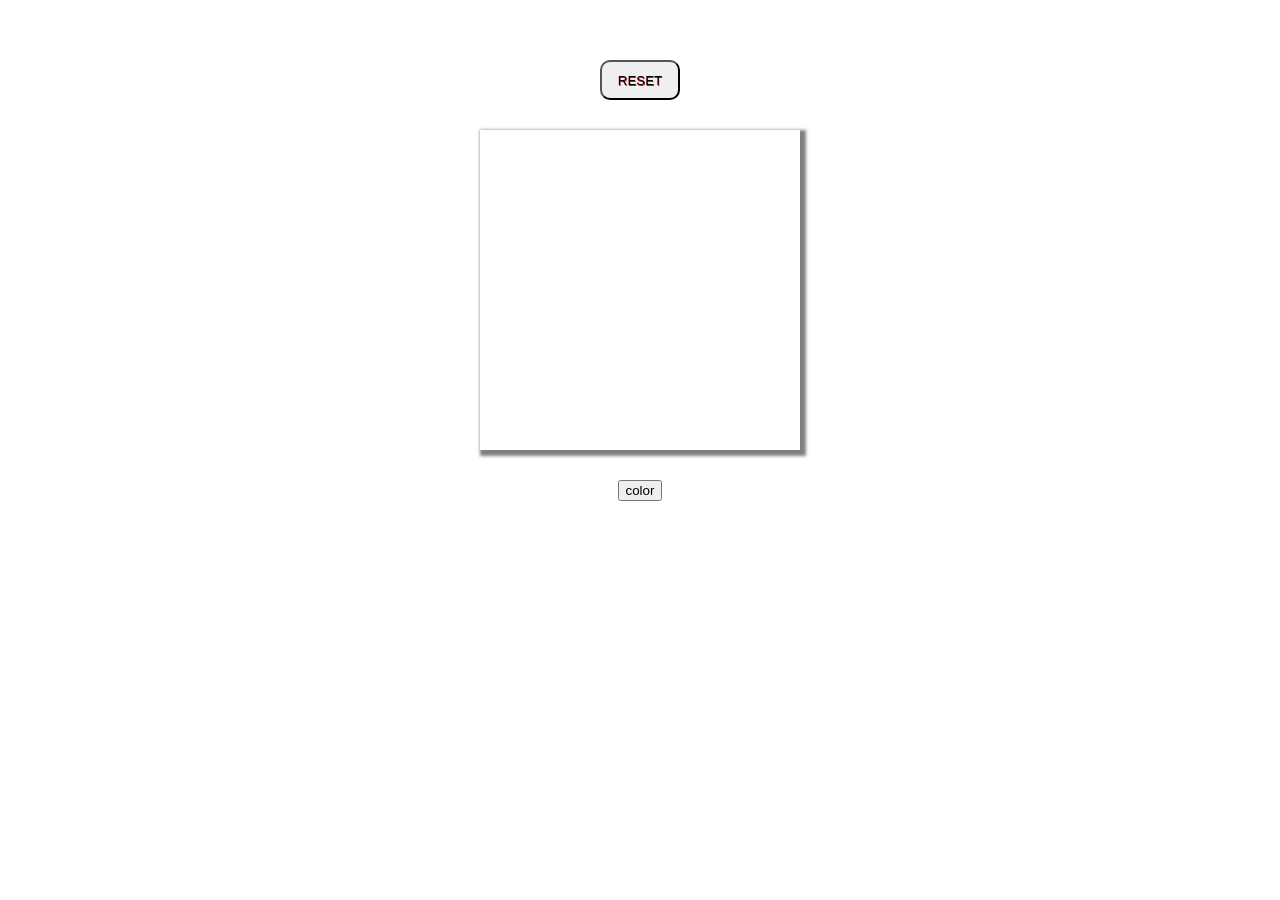
<file: etch2/index.html>
<!DOCTYPE html>
<html>

<head>
  <script src="https://ajax.googleapis.com/ajax/libs/jquery/1.11.0/jquery.min.js"></script>
  <script src="js.js"></script>
  <link rel="stylesheet" href="css.css" type="text/css">
</head>

<body>
<div class="wrapper">
  <div class="box">
    <input id="reset" type="button" value="RESET" name="button" onClick="makeReset()">
    <div id="container">
    </div>
    <div>
      <input id="color" onsubmit="return false" type="button" value="color" name="colorpicker" onClick="randomColor()"></input>
    </div>
  </div>
</div>

</body>

</html>
</file>
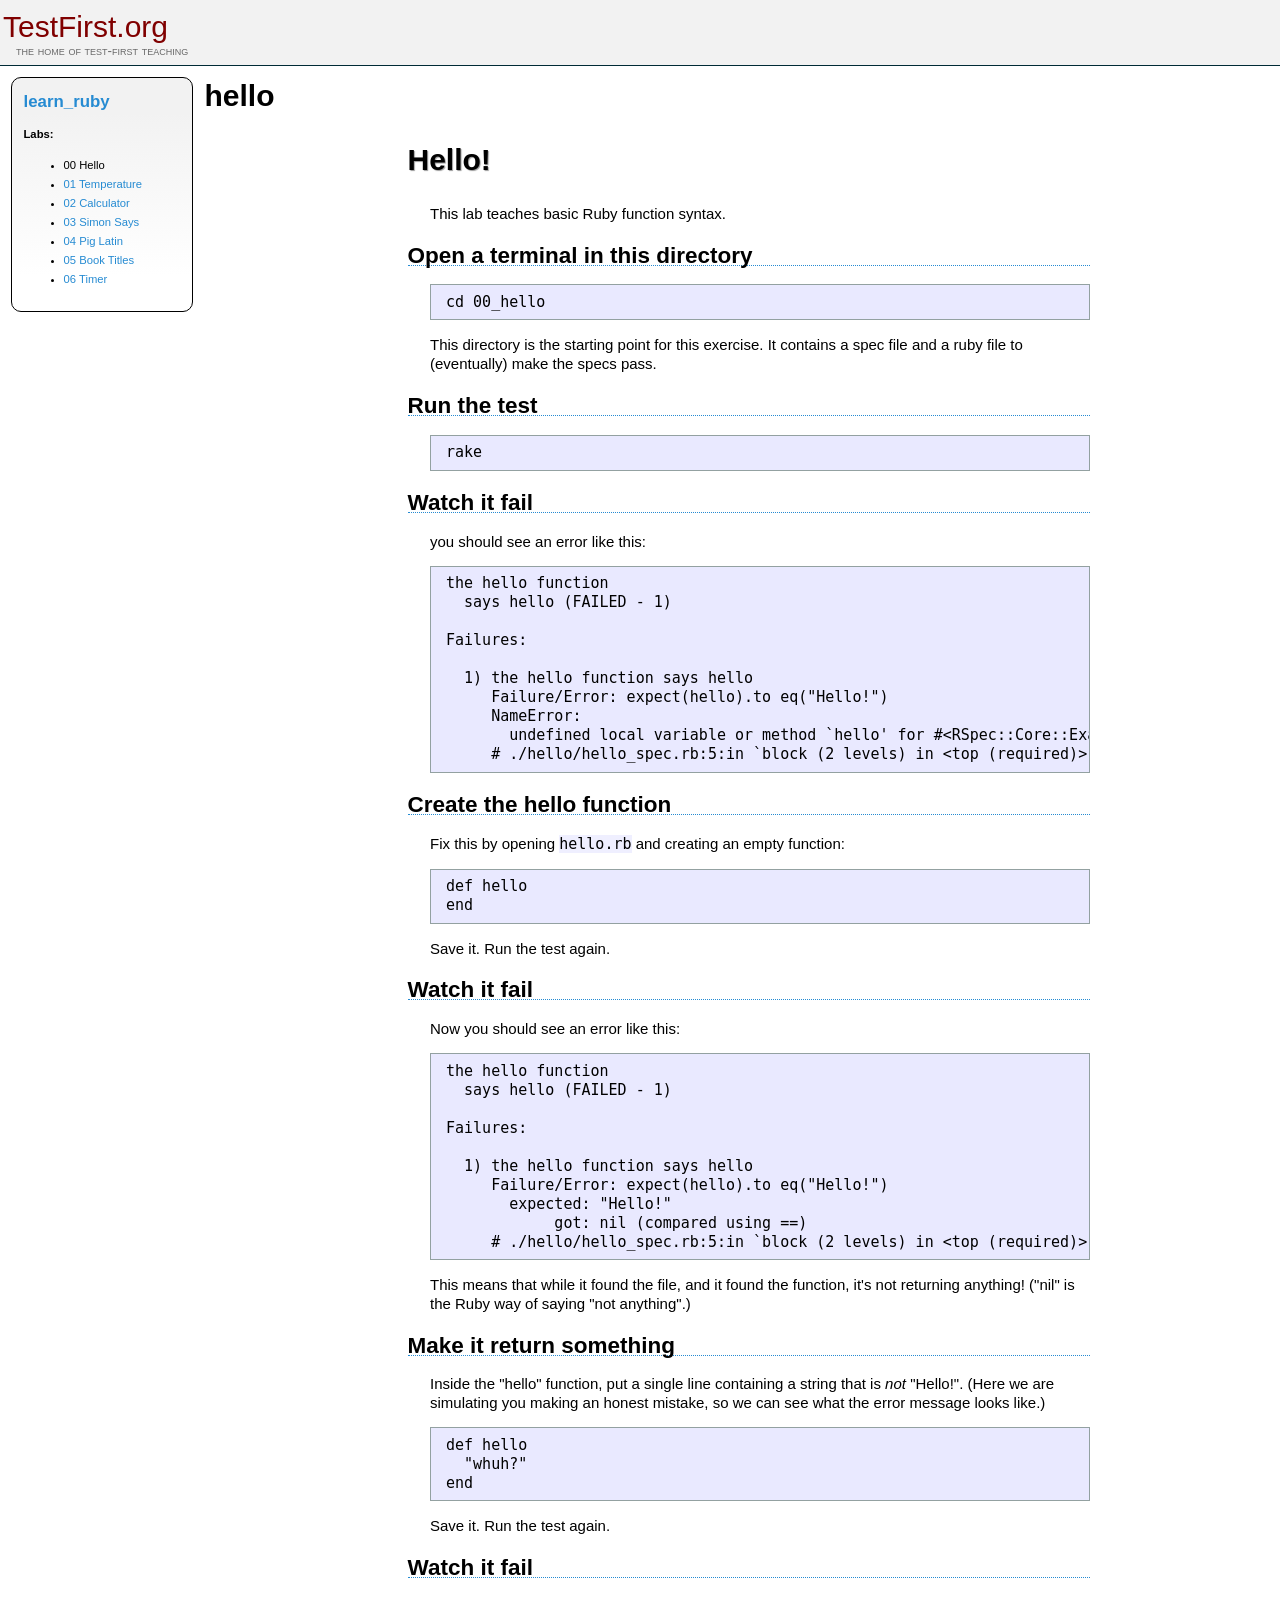
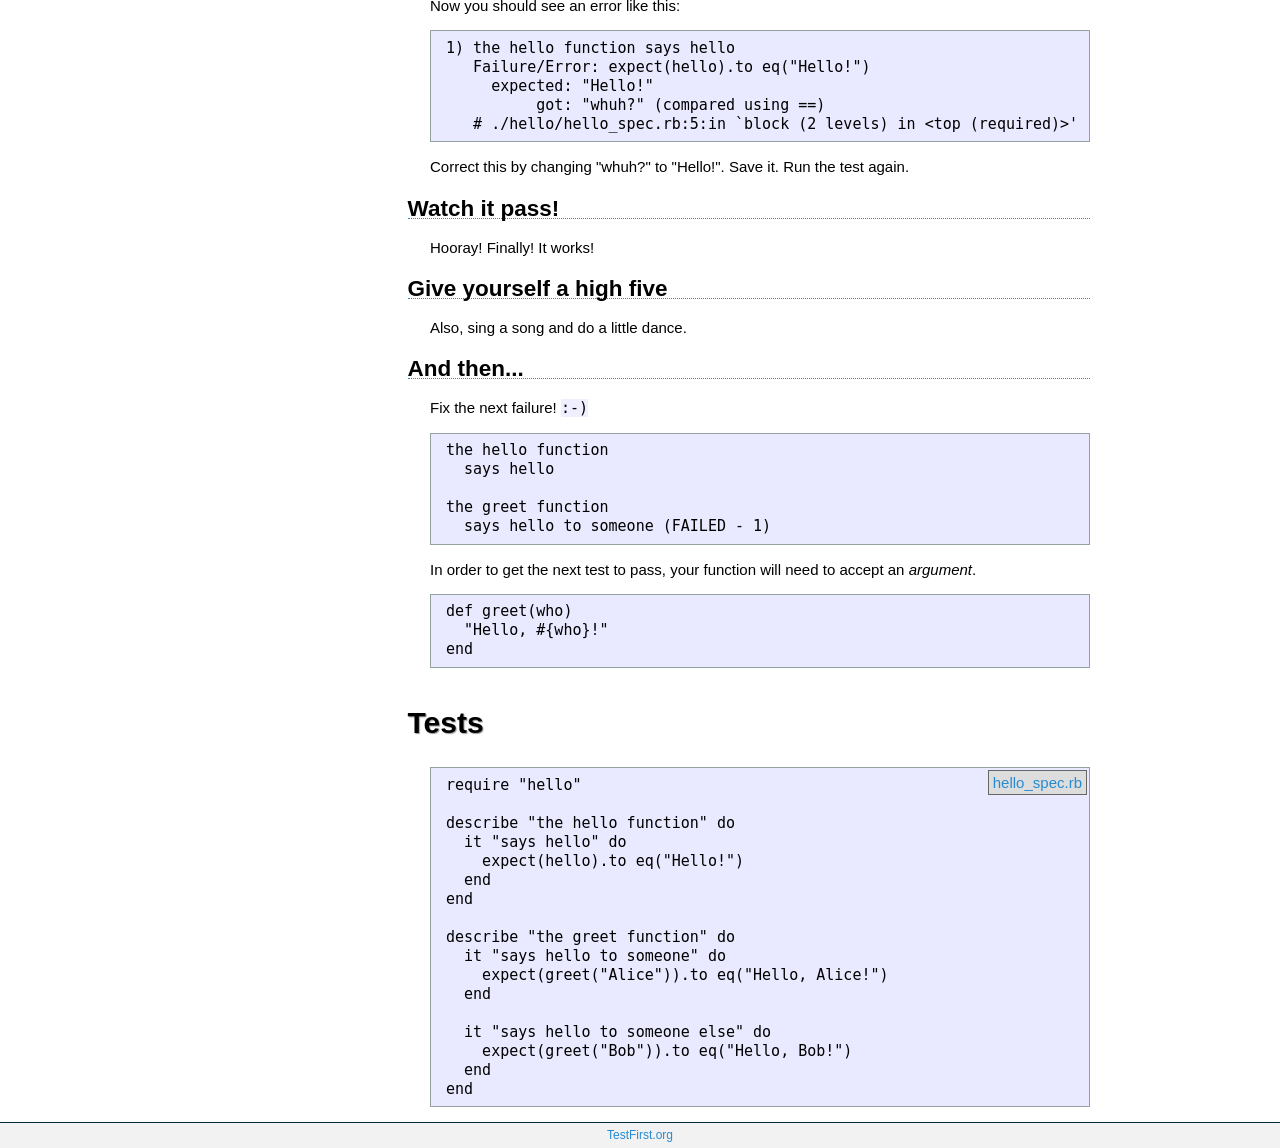
<file: learn_ruby-master/00_hello/index.html>
<html>
  <head>
    <title>Test-First Teaching: learn_ruby: hello</title>
    <link href="../assets/style.css" media="screen" rel="stylesheet" type="text/css" />
  </head>
  <body>
    <div class="header">
      <h1><a href="http://testfirst.org">TestFirst.org</a></h1>
      <h2>the home of test-first teaching</h2>
    </div>
    <div class="nav">
      <h2><a href="../index.html">learn_ruby</a></h2>
      <b>Labs:</b>
      <ul>
        <li>00 Hello</li>
        <li><a href="../01_temperature/index.html">01 Temperature</a></li>
        <li><a href="../02_calculator/index.html">02 Calculator</a></li>
        <li><a href="../03_simon_says/index.html">03 Simon Says</a></li>
        <li><a href="../04_pig_latin/index.html">04 Pig Latin</a></li>
        <li><a href="../05_book_titles/index.html">05 Book Titles</a></li>
        <li><a href="../06_timer/index.html">06 Timer</a></li>
      </ul>
    </div>
    <h1>hello</h1>
    <div class="content"><div class="rspec_file">  <div class="intro"><h1>Hello!</h1>

<p>This lab teaches basic Ruby function syntax.</p>

<h2>Open a terminal in this directory</h2>

<pre><code>cd 00_hello
</code></pre>

<p>This directory is the starting point for this exercise. It contains a spec file and a ruby file to (eventually) make the specs pass.</p>

<h2>Run the test</h2>

<pre><code>rake
</code></pre>

<h2>Watch it fail</h2>

<p>you should see an error like this:</p>

<pre><code>the hello function
  says hello (FAILED - 1)

Failures:

  1) the hello function says hello
     Failure/Error: expect(hello).to eq("Hello!")
     NameError:
       undefined local variable or method `hello' for #&lt;RSpec::Core::ExampleGroup::Nested_1:0x000001009b8808&gt;
     # ./hello/hello_spec.rb:5:in `block (2 levels) in &lt;top (required)&gt;'
</code></pre>

<h2>Create the hello function</h2>

<p>Fix this by opening <code>hello.rb</code> and creating an empty function:</p>

<pre><code>def hello
end
</code></pre>

<p>Save it. Run the test again.</p>

<h2>Watch it fail</h2>

<p>Now you should see an error like this:</p>

<pre><code>the hello function
  says hello (FAILED - 1)

Failures:

  1) the hello function says hello
     Failure/Error: expect(hello).to eq("Hello!")
       expected: "Hello!"
            got: nil (compared using ==)
     # ./hello/hello_spec.rb:5:in `block (2 levels) in &lt;top (required)&gt;'
</code></pre>

<p>This means that while it found the file, and it found the function, it's not returning anything! ("nil" is the Ruby way of saying "not anything".)</p>

<h2>Make it return something</h2>

<p>Inside the "hello" function, put a single line containing a string that is <em>not</em> "Hello!". (Here we are simulating you making an honest mistake, so we can see what the error message looks like.)</p>

<pre><code>def hello
  "whuh?"
end
</code></pre>

<p>Save it. Run the test again.</p>

<h2>Watch it fail</h2>

<p>Now you should see an error like this:</p>

<pre><code>1) the hello function says hello
   Failure/Error: expect(hello).to eq("Hello!")
     expected: "Hello!"
          got: "whuh?" (compared using ==)
   # ./hello/hello_spec.rb:5:in `block (2 levels) in &lt;top (required)&gt;'
</code></pre>

<p>Correct this by changing "whuh?" to "Hello!". Save it. Run the test again.</p>

<h2>Watch it pass!</h2>

<p>Hooray! Finally! It works!</p>

<h2>Give yourself a high five</h2>

<p>Also, sing a song and do a little dance.</p>

<h2>And then...</h2>

<p>Fix the next failure! <code>:-)</code></p>

<pre><code>the hello function
  says hello

the greet function
  says hello to someone (FAILED - 1)
</code></pre>

<p>In order to get the next test to pass, your function will need to accept an <em>argument</em>.</p>

<pre><code>def greet(who)
  "Hello, #{who}!"
end
</code></pre>
</div>
  <div class="tests">
    <h1>Tests</h1>
<a class="raw_file" href="hello_spec.rb">hello_spec.rb</a>
    <pre>require &quot;hello&quot;

describe &quot;the hello function&quot; do
  it &quot;says hello&quot; do
    expect(hello).to eq(&quot;Hello!&quot;)
  end
end

describe &quot;the greet function&quot; do
  it &quot;says hello to someone&quot; do
    expect(greet(&quot;Alice&quot;)).to eq(&quot;Hello, Alice!&quot;)
  end

  it &quot;says hello to someone else&quot; do
    expect(greet(&quot;Bob&quot;)).to eq(&quot;Hello, Bob!&quot;)
  end
end</pre>
  </div>
</div>
</div>
    <div class="footer"><a href="http://testfirst.org">TestFirst.org</a></div>
  </body>
</html>
</file>
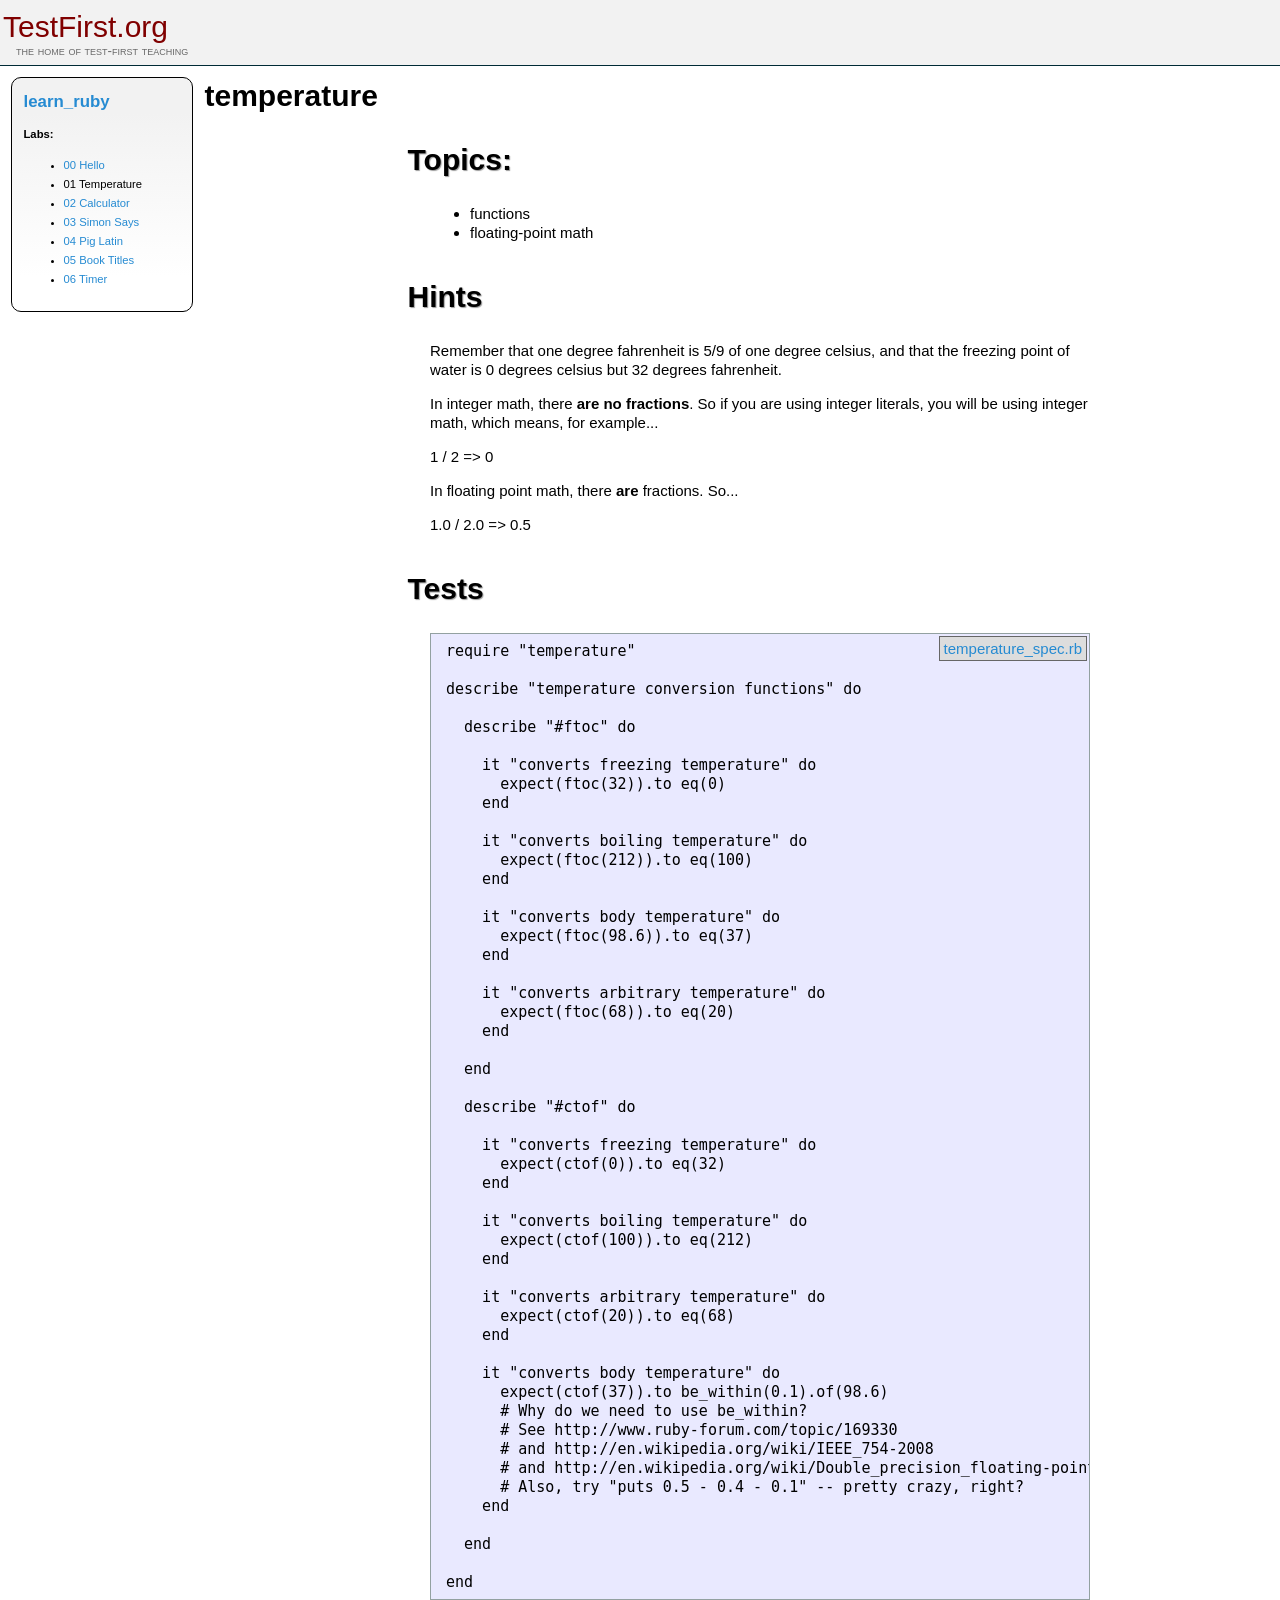
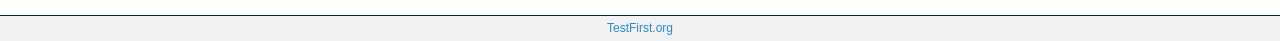
<file: learn_ruby-master/01_temperature/index.html>
<html>
  <head>
    <title>Test-First Teaching: learn_ruby: temperature</title>
    <link href="../assets/style.css" media="screen" rel="stylesheet" type="text/css" />
  </head>
  <body>
    <div class="header">
      <h1><a href="http://testfirst.org">TestFirst.org</a></h1>
      <h2>the home of test-first teaching</h2>
    </div>
    <div class="nav">
      <h2><a href="../index.html">learn_ruby</a></h2>
      <b>Labs:</b>
      <ul>
        <li><a href="../00_hello/index.html">00 Hello</a></li>
        <li>01 Temperature</li>
        <li><a href="../02_calculator/index.html">02 Calculator</a></li>
        <li><a href="../03_simon_says/index.html">03 Simon Says</a></li>
        <li><a href="../04_pig_latin/index.html">04 Pig Latin</a></li>
        <li><a href="../05_book_titles/index.html">05 Book Titles</a></li>
        <li><a href="../06_timer/index.html">06 Timer</a></li>
      </ul>
    </div>
    <h1>temperature</h1>
    <div class="content"><div class="rspec_file">  <div class="intro"><h1>Topics:</h1>

<ul>
<li>functions</li>
<li>floating-point math</li>
</ul>


<h1>Hints</h1>

<p>Remember that one degree fahrenheit is 5/9 of one degree celsius, and that the freezing point of water is 0 degrees celsius but 32 degrees fahrenheit.</p>

<p>In integer math, there <strong>are no fractions</strong>. So if you are using integer literals, you will be using integer math, which means, for example...</p>

<p>   1 / 2 => 0</p>

<p>In floating point math, there <strong>are</strong> fractions. So...</p>

<p>   1.0 / 2.0 => 0.5</p>
</div>
  <div class="tests">
    <h1>Tests</h1>
<a class="raw_file" href="temperature_spec.rb">temperature_spec.rb</a>
    <pre>
require &quot;temperature&quot;

describe &quot;temperature conversion functions&quot; do

  describe &quot;#ftoc&quot; do

    it &quot;converts freezing temperature&quot; do
      expect(ftoc(32)).to eq(0)
    end

    it &quot;converts boiling temperature&quot; do
      expect(ftoc(212)).to eq(100)
    end

    it &quot;converts body temperature&quot; do
      expect(ftoc(98.6)).to eq(37)
    end

    it &quot;converts arbitrary temperature&quot; do
      expect(ftoc(68)).to eq(20)
    end

  end

  describe &quot;#ctof&quot; do

    it &quot;converts freezing temperature&quot; do
      expect(ctof(0)).to eq(32)
    end

    it &quot;converts boiling temperature&quot; do
      expect(ctof(100)).to eq(212)
    end

    it &quot;converts arbitrary temperature&quot; do
      expect(ctof(20)).to eq(68)
    end

    it &quot;converts body temperature&quot; do
      expect(ctof(37)).to be_within(0.1).of(98.6)
      # Why do we need to use be_within?
      # See http://www.ruby-forum.com/topic/169330
      # and http://en.wikipedia.org/wiki/IEEE_754-2008
      # and http://en.wikipedia.org/wiki/Double_precision_floating-point_format
      # Also, try &quot;puts 0.5 - 0.4 - 0.1&quot; -- pretty crazy, right?
    end

  end

end</pre>
  </div>
</div>
</div>
    <div class="footer"><a href="http://testfirst.org">TestFirst.org</a></div>
  </body>
</html>
</file>
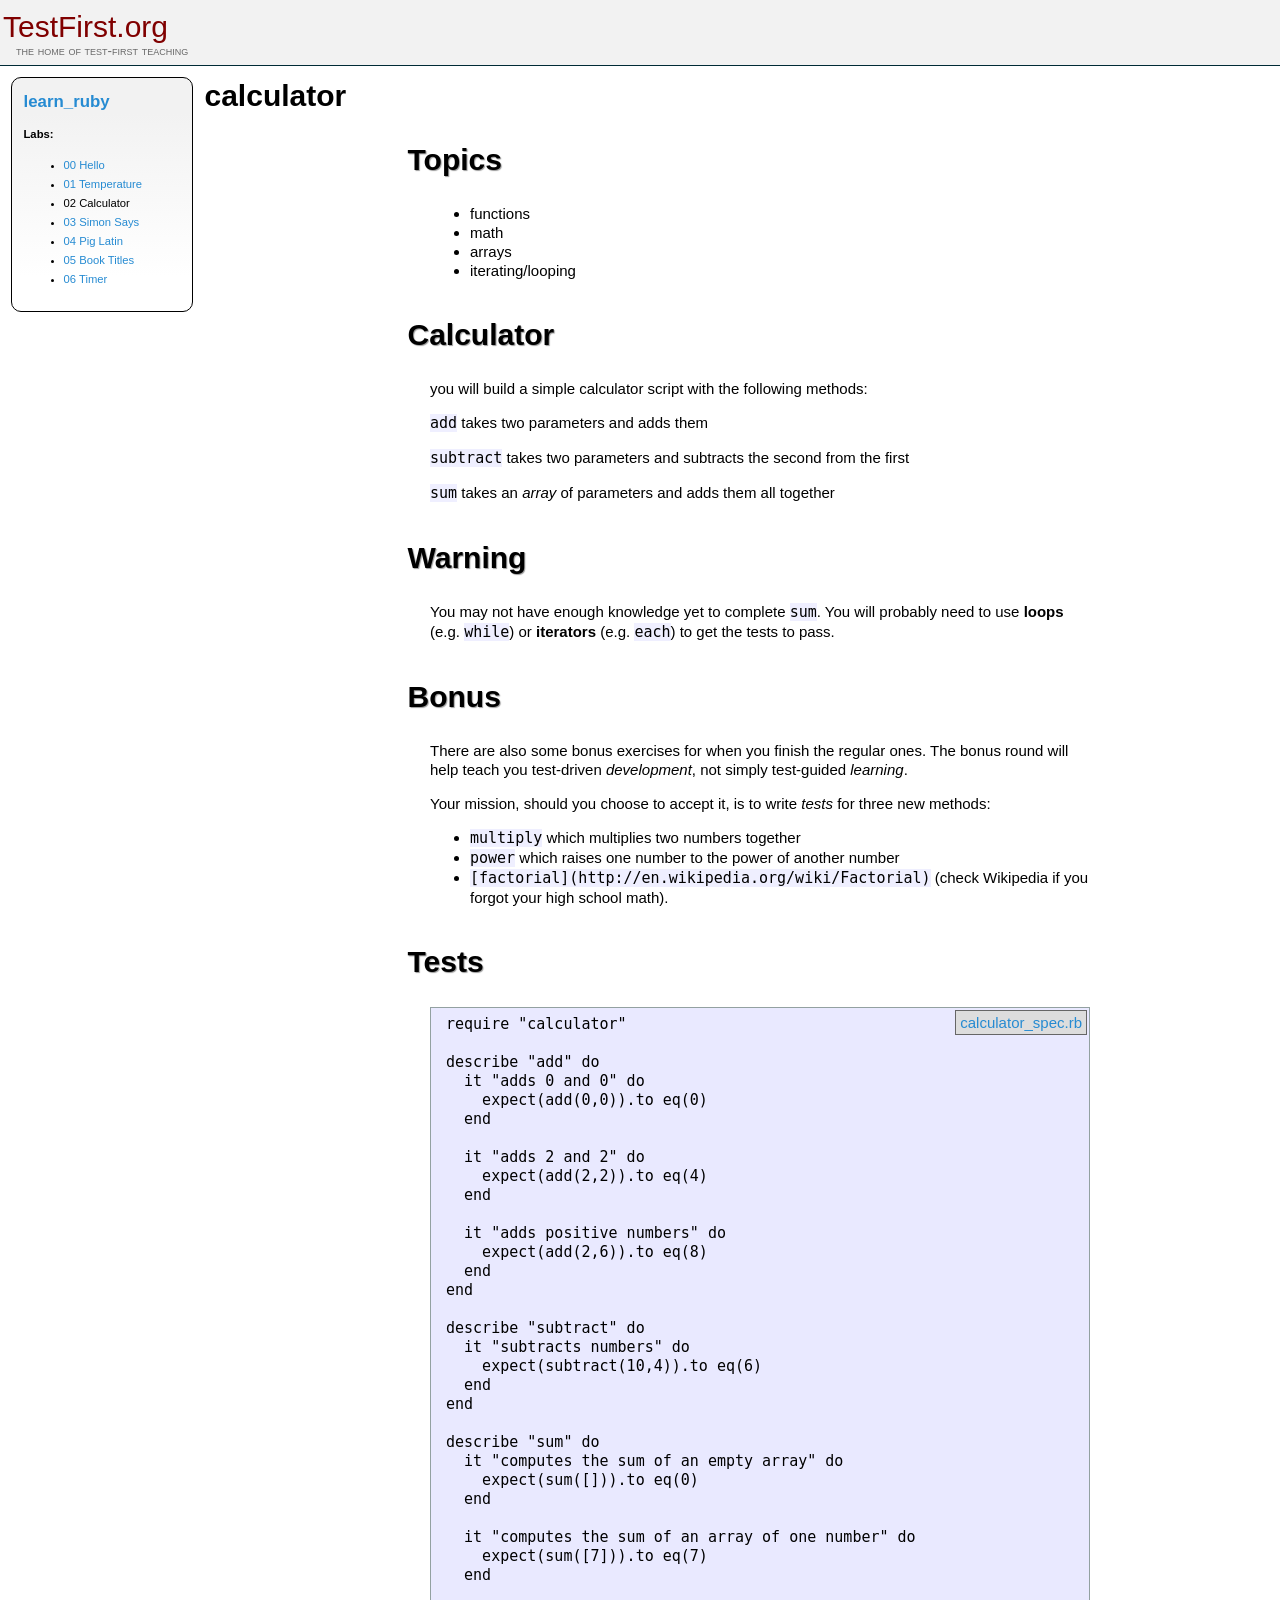
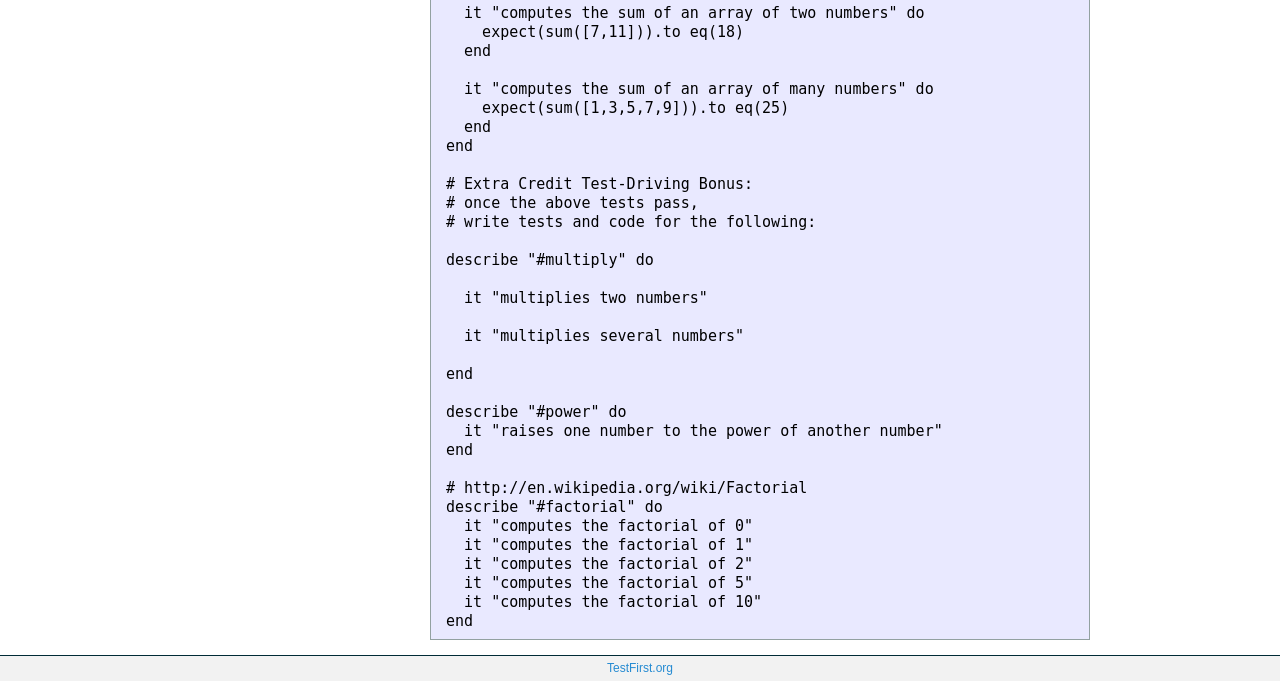
<file: learn_ruby-master/02_calculator/index.html>
<html>
  <head>
    <title>Test-First Teaching: learn_ruby: calculator</title>
    <link href="../assets/style.css" media="screen" rel="stylesheet" type="text/css" />
  </head>
  <body>
    <div class="header">
      <h1><a href="http://testfirst.org">TestFirst.org</a></h1>
      <h2>the home of test-first teaching</h2>
    </div>
    <div class="nav">
      <h2><a href="../index.html">learn_ruby</a></h2>
      <b>Labs:</b>
      <ul>
        <li><a href="../00_hello/index.html">00 Hello</a></li>
        <li><a href="../01_temperature/index.html">01 Temperature</a></li>
        <li>02 Calculator</li>
        <li><a href="../03_simon_says/index.html">03 Simon Says</a></li>
        <li><a href="../04_pig_latin/index.html">04 Pig Latin</a></li>
        <li><a href="../05_book_titles/index.html">05 Book Titles</a></li>
        <li><a href="../06_timer/index.html">06 Timer</a></li>
      </ul>
    </div>
    <h1>calculator</h1>
    <div class="content"><div class="rspec_file">  <div class="intro"><h1>Topics</h1>

<ul>
<li>functions</li>
<li>math</li>
<li>arrays</li>
<li>iterating/looping</li>
</ul>


<h1>Calculator</h1>

<p>you will build a simple calculator script with the following methods:</p>

<p><code>add</code> takes two parameters and adds them</p>

<p><code>subtract</code> takes two parameters and subtracts the second from the first</p>

<p><code>sum</code> takes an <em>array</em> of parameters and adds them all together</p>

<h1>Warning</h1>

<p>You may not have enough knowledge yet to complete <code>sum</code>. You will probably
need to use <strong>loops</strong> (e.g. <code>while</code>) or <strong>iterators</strong> (e.g. <code>each</code>) to
get the tests to pass.</p>

<h1>Bonus</h1>

<p>There are also some bonus exercises for when you finish the regular ones. The bonus round will help teach you test-driven <em>development</em>, not simply test-guided <em>learning</em>.</p>

<p>Your mission, should you choose to accept it, is to write <em>tests</em> for three new methods:</p>

<ul>
<li><code>multiply</code> which multiplies two numbers together</li>
<li><code>power</code> which raises one number to the power of another number</li>
<li><code>[factorial](http://en.wikipedia.org/wiki/Factorial)</code> (check Wikipedia if you forgot your high school math).</li>
</ul>

</div>
  <div class="tests">
    <h1>Tests</h1>
<a class="raw_file" href="calculator_spec.rb">calculator_spec.rb</a>
    <pre>
require &quot;calculator&quot;

describe &quot;add&quot; do
  it &quot;adds 0 and 0&quot; do
    expect(add(0,0)).to eq(0)
  end

  it &quot;adds 2 and 2&quot; do
    expect(add(2,2)).to eq(4)
  end

  it &quot;adds positive numbers&quot; do
    expect(add(2,6)).to eq(8)
  end
end

describe &quot;subtract&quot; do
  it &quot;subtracts numbers&quot; do
    expect(subtract(10,4)).to eq(6)
  end
end

describe &quot;sum&quot; do
  it &quot;computes the sum of an empty array&quot; do
    expect(sum([])).to eq(0)
  end

  it &quot;computes the sum of an array of one number&quot; do
    expect(sum([7])).to eq(7)
  end

  it &quot;computes the sum of an array of two numbers&quot; do
    expect(sum([7,11])).to eq(18)
  end

  it &quot;computes the sum of an array of many numbers&quot; do
    expect(sum([1,3,5,7,9])).to eq(25)
  end
end

# Extra Credit Test-Driving Bonus:
# once the above tests pass,
# write tests and code for the following:

describe &quot;#multiply&quot; do

  it &quot;multiplies two numbers&quot;

  it &quot;multiplies several numbers&quot;

end

describe &quot;#power&quot; do
  it &quot;raises one number to the power of another number&quot;
end

# http://en.wikipedia.org/wiki/Factorial
describe &quot;#factorial&quot; do
  it &quot;computes the factorial of 0&quot;
  it &quot;computes the factorial of 1&quot;
  it &quot;computes the factorial of 2&quot;
  it &quot;computes the factorial of 5&quot;
  it &quot;computes the factorial of 10&quot;
end</pre>
  </div>
</div>
</div>
    <div class="footer"><a href="http://testfirst.org">TestFirst.org</a></div>
  </body>
</html>
</file>
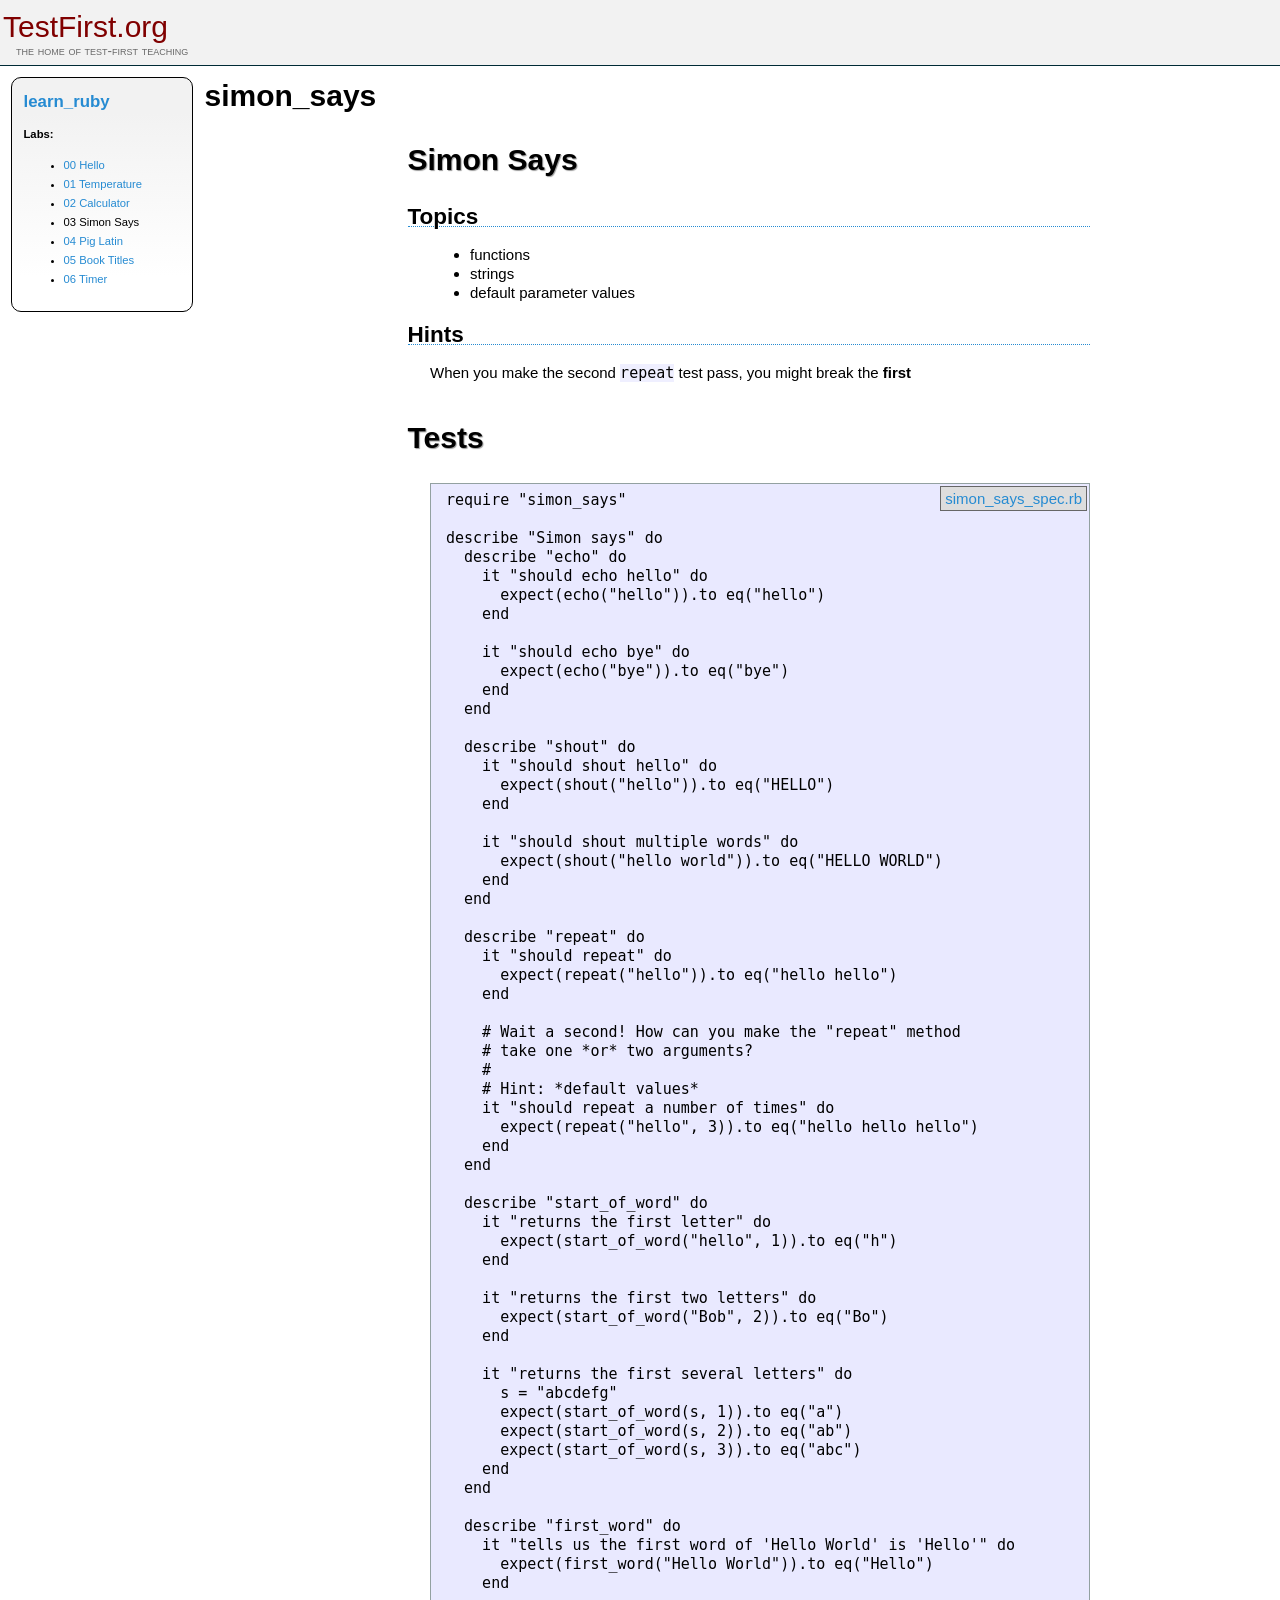
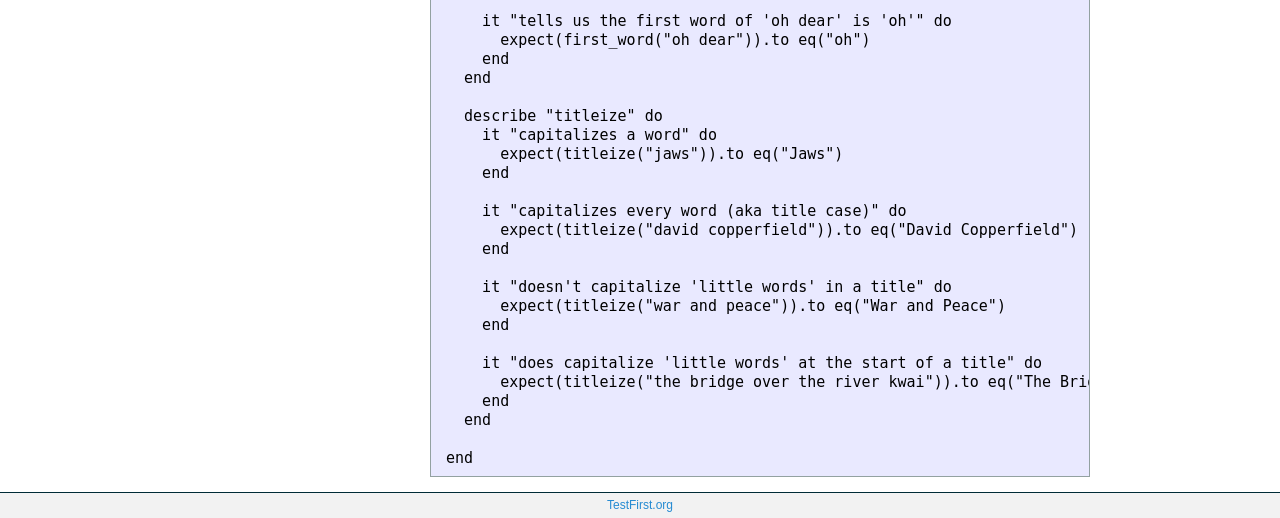
<file: learn_ruby-master/03_simon_says/index.html>
<html>
  <head>
    <title>Test-First Teaching: learn_ruby: simon_says</title>
    <link href="../assets/style.css" media="screen" rel="stylesheet" type="text/css" />
  </head>
  <body>
    <div class="header">
      <h1><a href="http://testfirst.org">TestFirst.org</a></h1>
      <h2>the home of test-first teaching</h2>
    </div>
    <div class="nav">
      <h2><a href="../index.html">learn_ruby</a></h2>
      <b>Labs:</b>
      <ul>
        <li><a href="../00_hello/index.html">00 Hello</a></li>
        <li><a href="../01_temperature/index.html">01 Temperature</a></li>
        <li><a href="../02_calculator/index.html">02 Calculator</a></li>
        <li>03 Simon Says</li>
        <li><a href="../04_pig_latin/index.html">04 Pig Latin</a></li>
        <li><a href="../05_book_titles/index.html">05 Book Titles</a></li>
        <li><a href="../06_timer/index.html">06 Timer</a></li>
      </ul>
    </div>
    <h1>simon_says</h1>
    <div class="content"><div class="rspec_file">  <div class="intro"><h1>Simon Says</h1>

<h2>Topics</h2>

<ul>
<li>functions</li>
<li>strings</li>
<li>default parameter values</li>
</ul>


<h2>Hints</h2>

<p>When you make the second <code>repeat</code> test pass, you might break the <strong>first</strong></p>
</div>
  <div class="tests">
    <h1>Tests</h1>
<a class="raw_file" href="simon_says_spec.rb">simon_says_spec.rb</a>
    <pre>
require &quot;simon_says&quot;

describe &quot;Simon says&quot; do
  describe &quot;echo&quot; do
    it &quot;should echo hello&quot; do
      expect(echo(&quot;hello&quot;)).to eq(&quot;hello&quot;)
    end

    it &quot;should echo bye&quot; do
      expect(echo(&quot;bye&quot;)).to eq(&quot;bye&quot;)
    end
  end

  describe &quot;shout&quot; do
    it &quot;should shout hello&quot; do
      expect(shout(&quot;hello&quot;)).to eq(&quot;HELLO&quot;)
    end

    it &quot;should shout multiple words&quot; do
      expect(shout(&quot;hello world&quot;)).to eq(&quot;HELLO WORLD&quot;)
    end
  end

  describe &quot;repeat&quot; do
    it &quot;should repeat&quot; do
      expect(repeat(&quot;hello&quot;)).to eq(&quot;hello hello&quot;)
    end

    # Wait a second! How can you make the &quot;repeat&quot; method
    # take one *or* two arguments?
    #
    # Hint: *default values*
    it &quot;should repeat a number of times&quot; do
      expect(repeat(&quot;hello&quot;, 3)).to eq(&quot;hello hello hello&quot;)
    end
  end

  describe &quot;start_of_word&quot; do
    it &quot;returns the first letter&quot; do
      expect(start_of_word(&quot;hello&quot;, 1)).to eq(&quot;h&quot;)
    end

    it &quot;returns the first two letters&quot; do
      expect(start_of_word(&quot;Bob&quot;, 2)).to eq(&quot;Bo&quot;)
    end

    it &quot;returns the first several letters&quot; do
      s = &quot;abcdefg&quot;
      expect(start_of_word(s, 1)).to eq(&quot;a&quot;)
      expect(start_of_word(s, 2)).to eq(&quot;ab&quot;)
      expect(start_of_word(s, 3)).to eq(&quot;abc&quot;)
    end
  end

  describe &quot;first_word&quot; do
    it &quot;tells us the first word of 'Hello World' is 'Hello'&quot; do
      expect(first_word(&quot;Hello World&quot;)).to eq(&quot;Hello&quot;)
    end

    it &quot;tells us the first word of 'oh dear' is 'oh'&quot; do
      expect(first_word(&quot;oh dear&quot;)).to eq(&quot;oh&quot;)
    end
  end

  describe &quot;titleize&quot; do
    it &quot;capitalizes a word&quot; do
      expect(titleize(&quot;jaws&quot;)).to eq(&quot;Jaws&quot;)
    end

    it &quot;capitalizes every word (aka title case)&quot; do
      expect(titleize(&quot;david copperfield&quot;)).to eq(&quot;David Copperfield&quot;)
    end

    it &quot;doesn't capitalize 'little words' in a title&quot; do
      expect(titleize(&quot;war and peace&quot;)).to eq(&quot;War and Peace&quot;)
    end

    it &quot;does capitalize 'little words' at the start of a title&quot; do
      expect(titleize(&quot;the bridge over the river kwai&quot;)).to eq(&quot;The Bridge over the River Kwai&quot;)
    end
  end

end</pre>
  </div>
</div>
</div>
    <div class="footer"><a href="http://testfirst.org">TestFirst.org</a></div>
  </body>
</html>
</file>
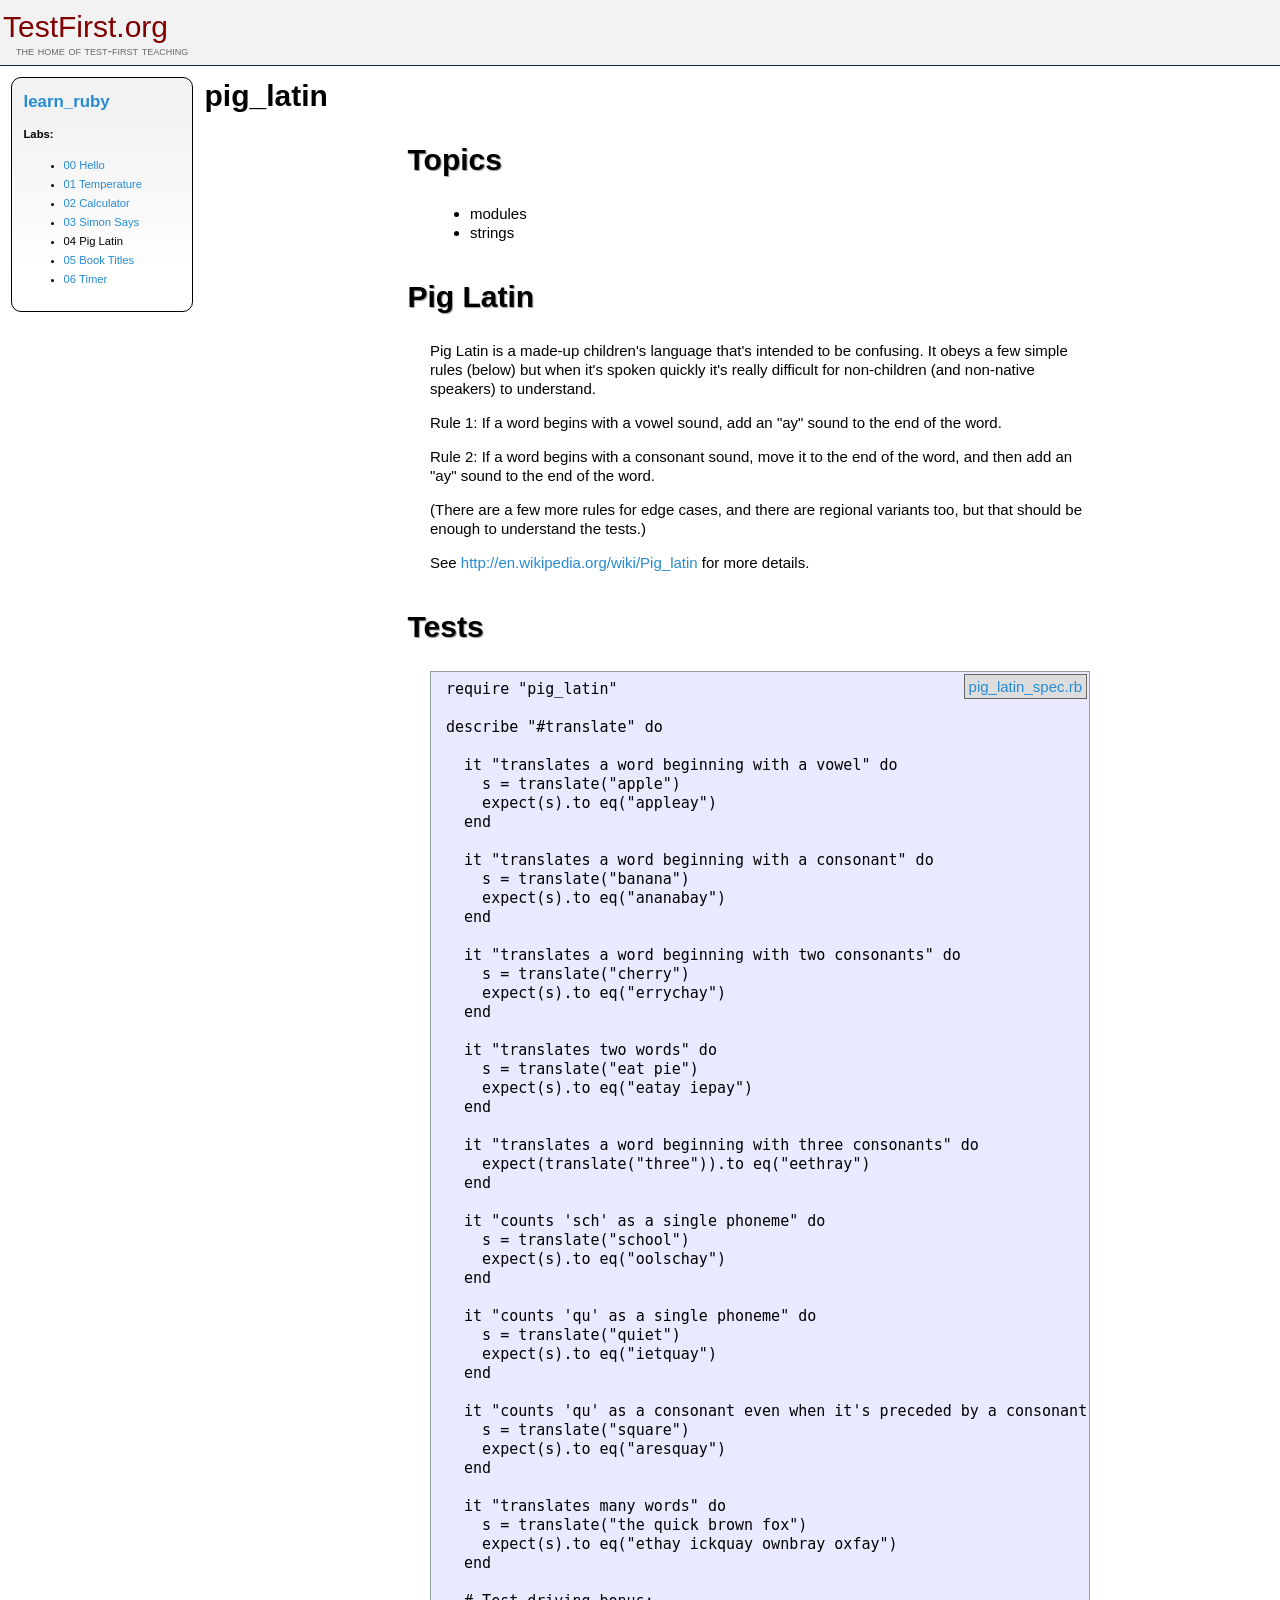
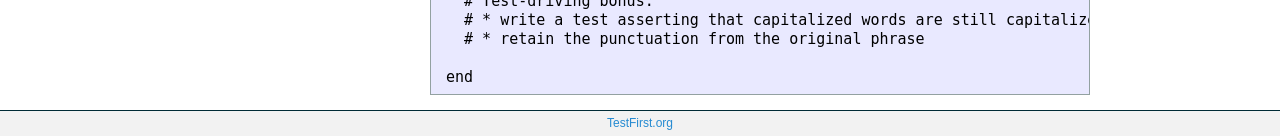
<file: learn_ruby-master/04_pig_latin/index.html>
<html>
  <head>
    <title>Test-First Teaching: learn_ruby: pig_latin</title>
    <link href="../assets/style.css" media="screen" rel="stylesheet" type="text/css" />
  </head>
  <body>
    <div class="header">
      <h1><a href="http://testfirst.org">TestFirst.org</a></h1>
      <h2>the home of test-first teaching</h2>
    </div>
    <div class="nav">
      <h2><a href="../index.html">learn_ruby</a></h2>
      <b>Labs:</b>
      <ul>
        <li><a href="../00_hello/index.html">00 Hello</a></li>
        <li><a href="../01_temperature/index.html">01 Temperature</a></li>
        <li><a href="../02_calculator/index.html">02 Calculator</a></li>
        <li><a href="../03_simon_says/index.html">03 Simon Says</a></li>
        <li>04 Pig Latin</li>
        <li><a href="../05_book_titles/index.html">05 Book Titles</a></li>
        <li><a href="../06_timer/index.html">06 Timer</a></li>
      </ul>
    </div>
    <h1>pig_latin</h1>
    <div class="content"><div class="rspec_file">  <div class="intro"><h1>Topics</h1>

<ul>
<li>modules</li>
<li>strings</li>
</ul>


<h1>Pig Latin</h1>

<p>Pig Latin is a made-up children's language that's intended to be confusing. It obeys a few simple rules (below) but when it's spoken quickly it's really difficult for non-children (and non-native speakers) to understand.</p>

<p>Rule 1: If a word begins with a vowel sound, add an "ay" sound to the end of the word.</p>

<p>Rule 2: If a word begins with a consonant sound, move it to the end of the word, and then add an "ay" sound to the end of the word.</p>

<p>(There are a few more rules for edge cases, and there are regional variants too, but that should be enough to understand the tests.)</p>

<p>See <a href="http://en.wikipedia.org/wiki/Pig_latin">http://en.wikipedia.org/wiki/Pig_latin</a> for more details.</p>
</div>
  <div class="tests">
    <h1>Tests</h1>
<a class="raw_file" href="pig_latin_spec.rb">pig_latin_spec.rb</a>
    <pre>
require &quot;pig_latin&quot;

describe &quot;#translate&quot; do

  it &quot;translates a word beginning with a vowel&quot; do
    s = translate(&quot;apple&quot;)
    expect(s).to eq(&quot;appleay&quot;)
  end

  it &quot;translates a word beginning with a consonant&quot; do
    s = translate(&quot;banana&quot;)
    expect(s).to eq(&quot;ananabay&quot;)
  end

  it &quot;translates a word beginning with two consonants&quot; do
    s = translate(&quot;cherry&quot;)
    expect(s).to eq(&quot;errychay&quot;)
  end

  it &quot;translates two words&quot; do
    s = translate(&quot;eat pie&quot;)
    expect(s).to eq(&quot;eatay iepay&quot;)
  end

  it &quot;translates a word beginning with three consonants&quot; do
    expect(translate(&quot;three&quot;)).to eq(&quot;eethray&quot;)
  end

  it &quot;counts 'sch' as a single phoneme&quot; do
    s = translate(&quot;school&quot;)
    expect(s).to eq(&quot;oolschay&quot;)
  end

  it &quot;counts 'qu' as a single phoneme&quot; do
    s = translate(&quot;quiet&quot;)
    expect(s).to eq(&quot;ietquay&quot;)
  end

  it &quot;counts 'qu' as a consonant even when it's preceded by a consonant&quot; do
    s = translate(&quot;square&quot;)
    expect(s).to eq(&quot;aresquay&quot;)
  end

  it &quot;translates many words&quot; do
    s = translate(&quot;the quick brown fox&quot;)
    expect(s).to eq(&quot;ethay ickquay ownbray oxfay&quot;)
  end

  # Test-driving bonus:
  # * write a test asserting that capitalized words are still capitalized (but with a different initial capital letter, of course)
  # * retain the punctuation from the original phrase

end</pre>
  </div>
</div>
</div>
    <div class="footer"><a href="http://testfirst.org">TestFirst.org</a></div>
  </body>
</html>
</file>
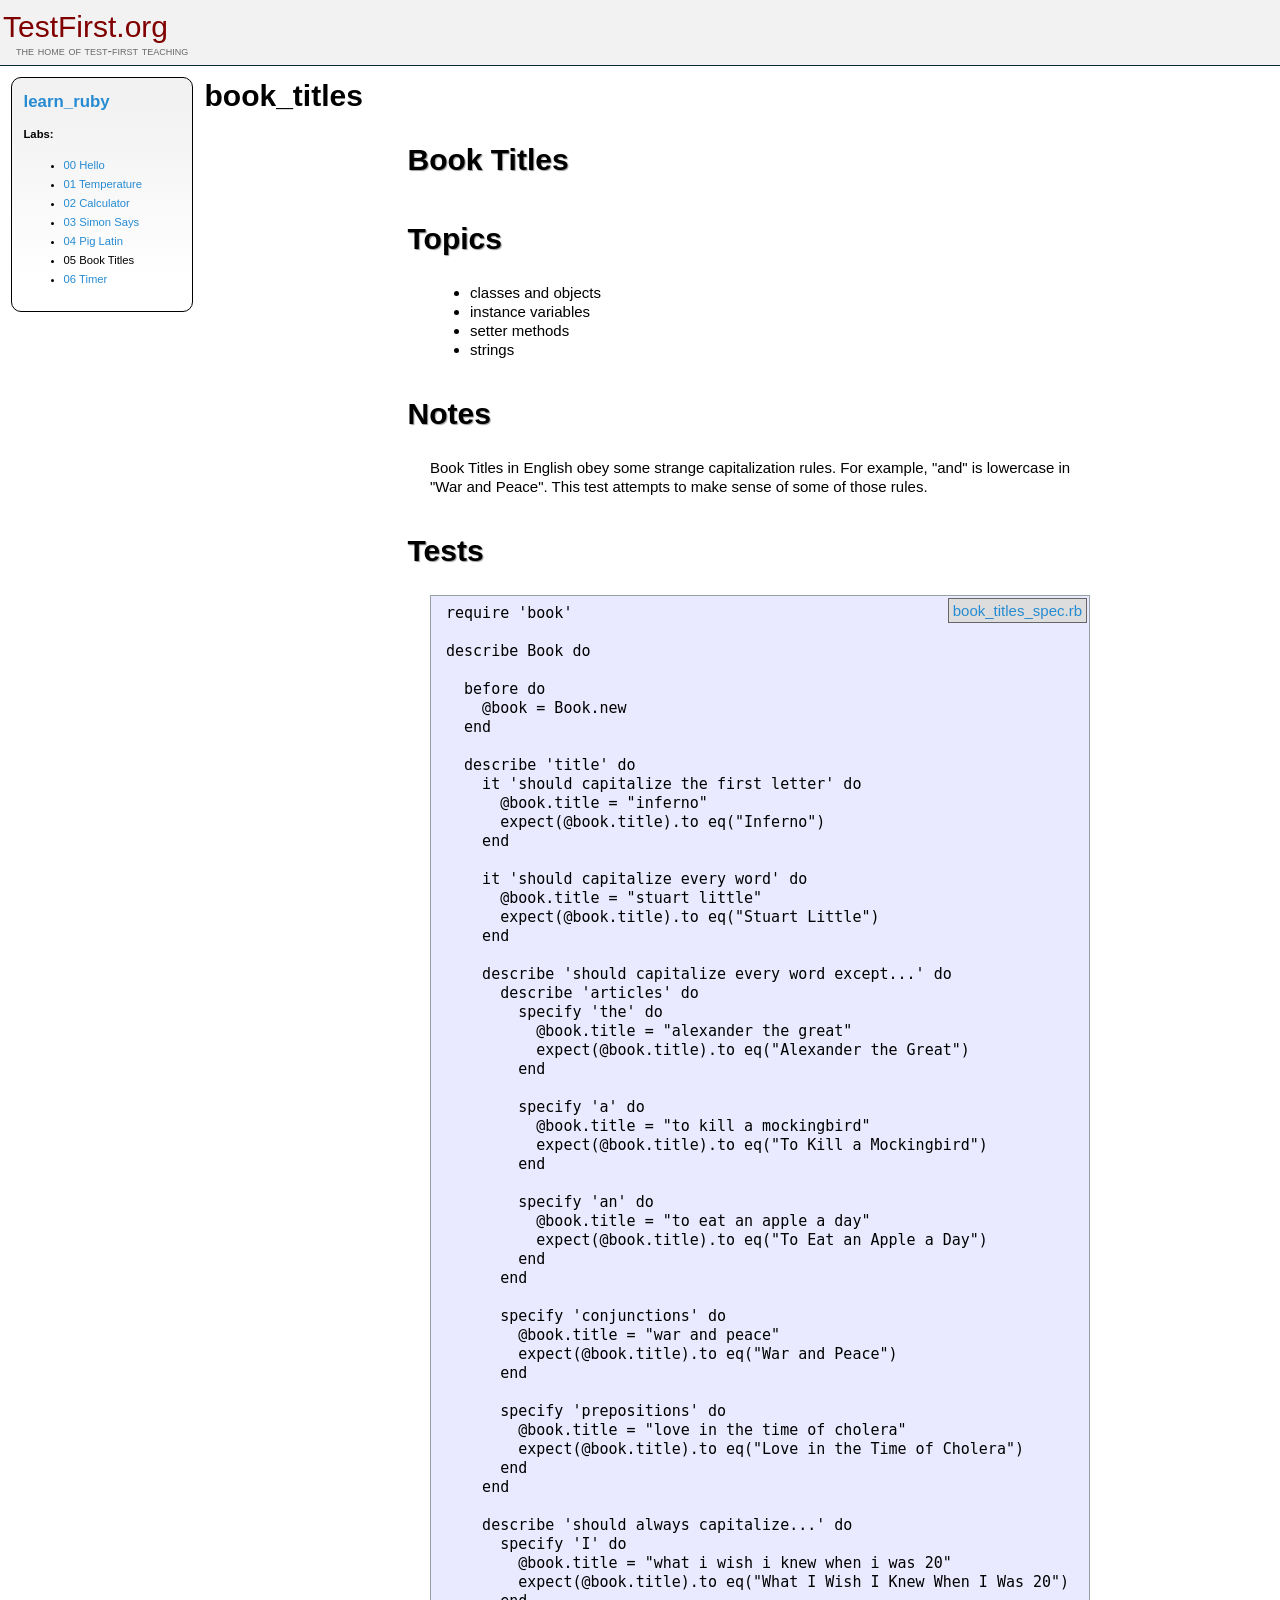
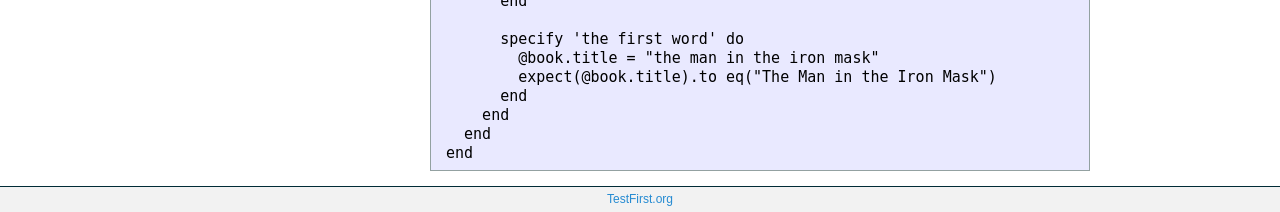
<file: learn_ruby-master/05_book_titles/index.html>
<html>
  <head>
    <title>Test-First Teaching: learn_ruby: book_titles</title>
    <link href="../assets/style.css" media="screen" rel="stylesheet" type="text/css" />
  </head>
  <body>
    <div class="header">
      <h1><a href="http://testfirst.org">TestFirst.org</a></h1>
      <h2>the home of test-first teaching</h2>
    </div>
    <div class="nav">
      <h2><a href="../index.html">learn_ruby</a></h2>
      <b>Labs:</b>
      <ul>
        <li><a href="../00_hello/index.html">00 Hello</a></li>
        <li><a href="../01_temperature/index.html">01 Temperature</a></li>
        <li><a href="../02_calculator/index.html">02 Calculator</a></li>
        <li><a href="../03_simon_says/index.html">03 Simon Says</a></li>
        <li><a href="../04_pig_latin/index.html">04 Pig Latin</a></li>
        <li>05 Book Titles</li>
        <li><a href="../06_timer/index.html">06 Timer</a></li>
      </ul>
    </div>
    <h1>book_titles</h1>
    <div class="content"><div class="rspec_file">  <div class="intro"><h1>Book Titles</h1>

<h1>Topics</h1>

<ul>
<li>classes and objects</li>
<li>instance variables</li>
<li>setter methods</li>
<li>strings</li>
</ul>


<h1>Notes</h1>

<p>Book Titles in English obey some strange capitalization rules. For example, "and" is lowercase in "War and Peace". This test attempts to make sense of some of those rules.</p>
</div>
  <div class="tests">
    <h1>Tests</h1>
<a class="raw_file" href="book_titles_spec.rb">book_titles_spec.rb</a>
    <pre>
require 'book'

describe Book do

  before do
    @book = Book.new
  end

  describe 'title' do
    it 'should capitalize the first letter' do
      @book.title = &quot;inferno&quot;
      expect(@book.title).to eq(&quot;Inferno&quot;)
    end

    it 'should capitalize every word' do
      @book.title = &quot;stuart little&quot;
      expect(@book.title).to eq(&quot;Stuart Little&quot;)
    end

    describe 'should capitalize every word except...' do
      describe 'articles' do
        specify 'the' do
          @book.title = &quot;alexander the great&quot;
          expect(@book.title).to eq(&quot;Alexander the Great&quot;)
        end

        specify 'a' do
          @book.title = &quot;to kill a mockingbird&quot;
          expect(@book.title).to eq(&quot;To Kill a Mockingbird&quot;)
        end

        specify 'an' do
          @book.title = &quot;to eat an apple a day&quot;
          expect(@book.title).to eq(&quot;To Eat an Apple a Day&quot;)
        end
      end

      specify 'conjunctions' do
        @book.title = &quot;war and peace&quot;
        expect(@book.title).to eq(&quot;War and Peace&quot;)
      end

      specify 'prepositions' do
        @book.title = &quot;love in the time of cholera&quot;
        expect(@book.title).to eq(&quot;Love in the Time of Cholera&quot;)
      end
    end

    describe 'should always capitalize...' do
      specify 'I' do
        @book.title = &quot;what i wish i knew when i was 20&quot;
        expect(@book.title).to eq(&quot;What I Wish I Knew When I Was 20&quot;)
      end

      specify 'the first word' do
        @book.title = &quot;the man in the iron mask&quot;
        expect(@book.title).to eq(&quot;The Man in the Iron Mask&quot;)
      end
    end
  end
end</pre>
  </div>
</div>
</div>
    <div class="footer"><a href="http://testfirst.org">TestFirst.org</a></div>
  </body>
</html>
</file>
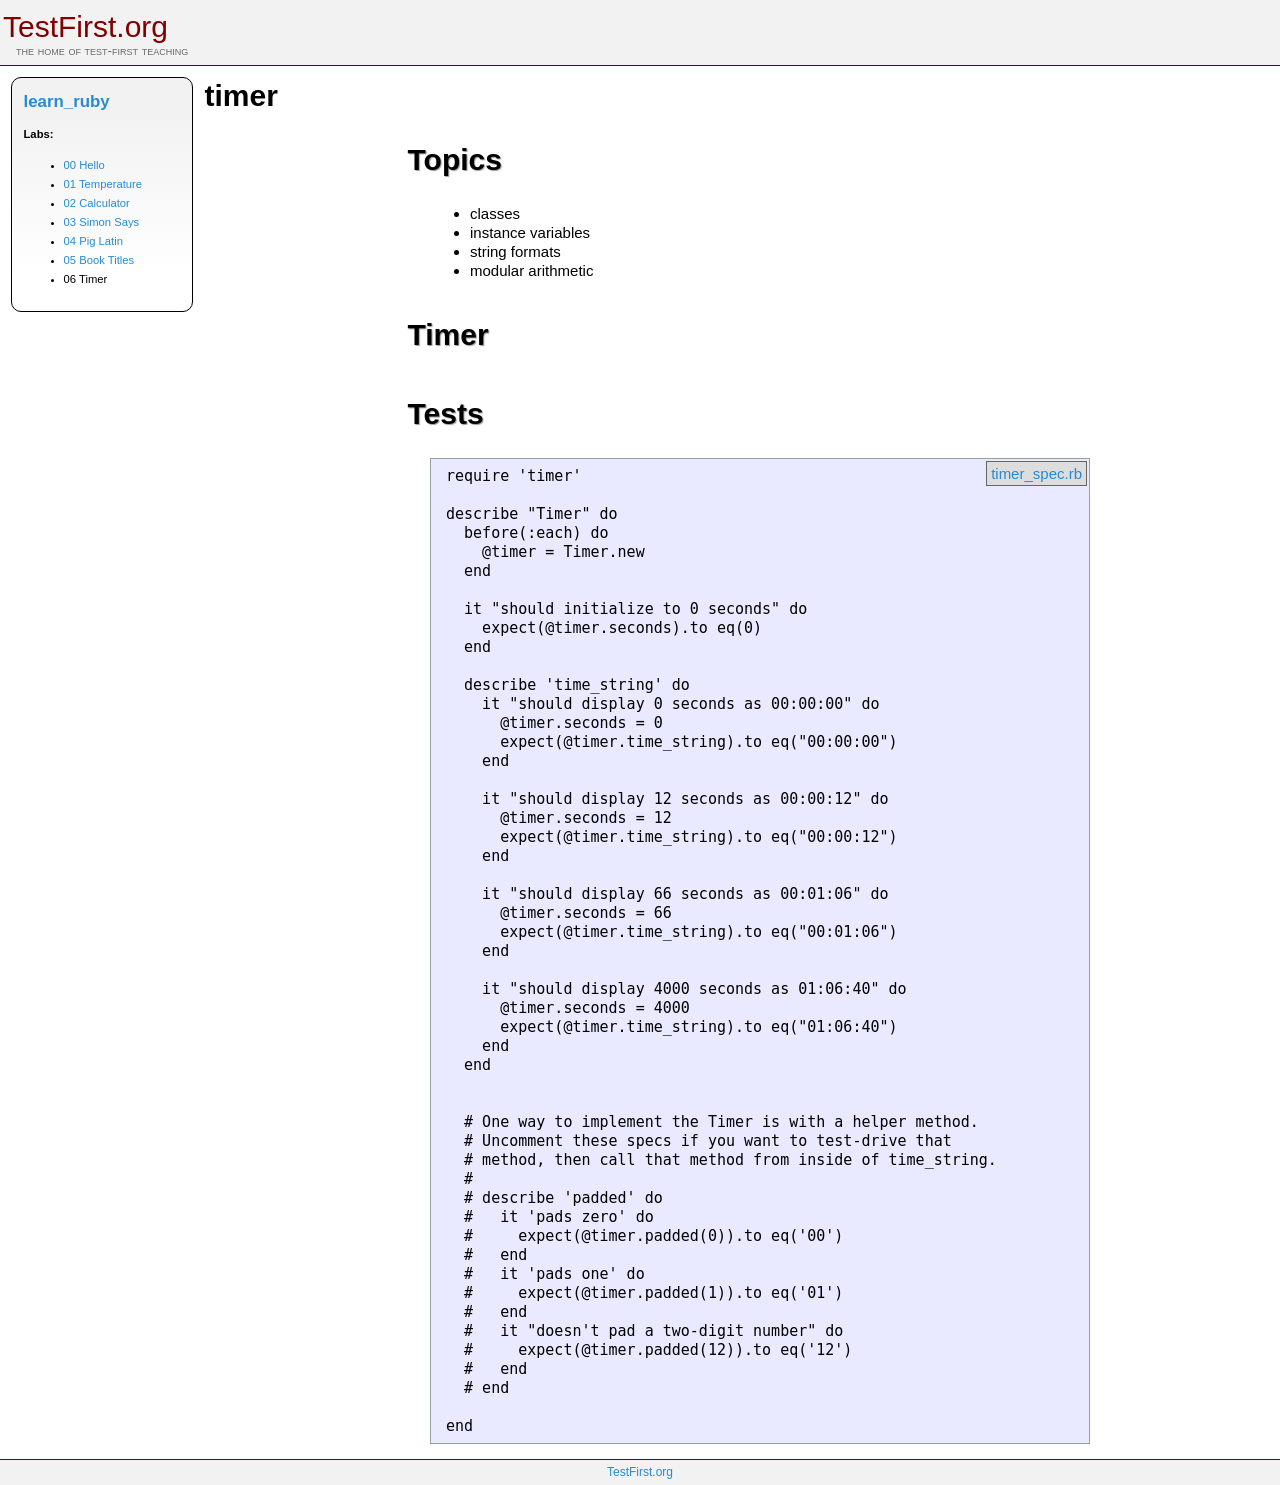
<file: learn_ruby-master/06_timer/index.html>
<html>
  <head>
    <title>Test-First Teaching: learn_ruby: timer</title>
    <link href="../assets/style.css" media="screen" rel="stylesheet" type="text/css" />
  </head>
  <body>
    <div class="header">
      <h1><a href="http://testfirst.org">TestFirst.org</a></h1>
      <h2>the home of test-first teaching</h2>
    </div>
    <div class="nav">
      <h2><a href="../index.html">learn_ruby</a></h2>
      <b>Labs:</b>
      <ul>
        <li><a href="../00_hello/index.html">00 Hello</a></li>
        <li><a href="../01_temperature/index.html">01 Temperature</a></li>
        <li><a href="../02_calculator/index.html">02 Calculator</a></li>
        <li><a href="../03_simon_says/index.html">03 Simon Says</a></li>
        <li><a href="../04_pig_latin/index.html">04 Pig Latin</a></li>
        <li><a href="../05_book_titles/index.html">05 Book Titles</a></li>
        <li>06 Timer</li>
      </ul>
    </div>
    <h1>timer</h1>
    <div class="content"><div class="rspec_file">  <div class="intro"><h1>Topics</h1>

<ul>
<li>classes</li>
<li>instance variables</li>
<li>string formats</li>
<li>modular arithmetic</li>
</ul>


<h1>Timer</h1>
</div>
  <div class="tests">
    <h1>Tests</h1>
<a class="raw_file" href="timer_spec.rb">timer_spec.rb</a>
    <pre>
require 'timer'

describe &quot;Timer&quot; do
  before(:each) do
    @timer = Timer.new
  end

  it &quot;should initialize to 0 seconds&quot; do
    expect(@timer.seconds).to eq(0)
  end

  describe 'time_string' do
    it &quot;should display 0 seconds as 00:00:00&quot; do
      @timer.seconds = 0
      expect(@timer.time_string).to eq(&quot;00:00:00&quot;)
    end

    it &quot;should display 12 seconds as 00:00:12&quot; do
      @timer.seconds = 12
      expect(@timer.time_string).to eq(&quot;00:00:12&quot;)
    end

    it &quot;should display 66 seconds as 00:01:06&quot; do
      @timer.seconds = 66
      expect(@timer.time_string).to eq(&quot;00:01:06&quot;)
    end

    it &quot;should display 4000 seconds as 01:06:40&quot; do
      @timer.seconds = 4000
      expect(@timer.time_string).to eq(&quot;01:06:40&quot;)
    end
  end


  # One way to implement the Timer is with a helper method.
  # Uncomment these specs if you want to test-drive that
  # method, then call that method from inside of time_string.
  #
  # describe 'padded' do
  #   it 'pads zero' do
  #     expect(@timer.padded(0)).to eq('00')
  #   end
  #   it 'pads one' do
  #     expect(@timer.padded(1)).to eq('01')
  #   end
  #   it &quot;doesn't pad a two-digit number&quot; do
  #     expect(@timer.padded(12)).to eq('12')
  #   end
  # end

end</pre>
  </div>
</div>
</div>
    <div class="footer"><a href="http://testfirst.org">TestFirst.org</a></div>
  </body>
</html>
</file>
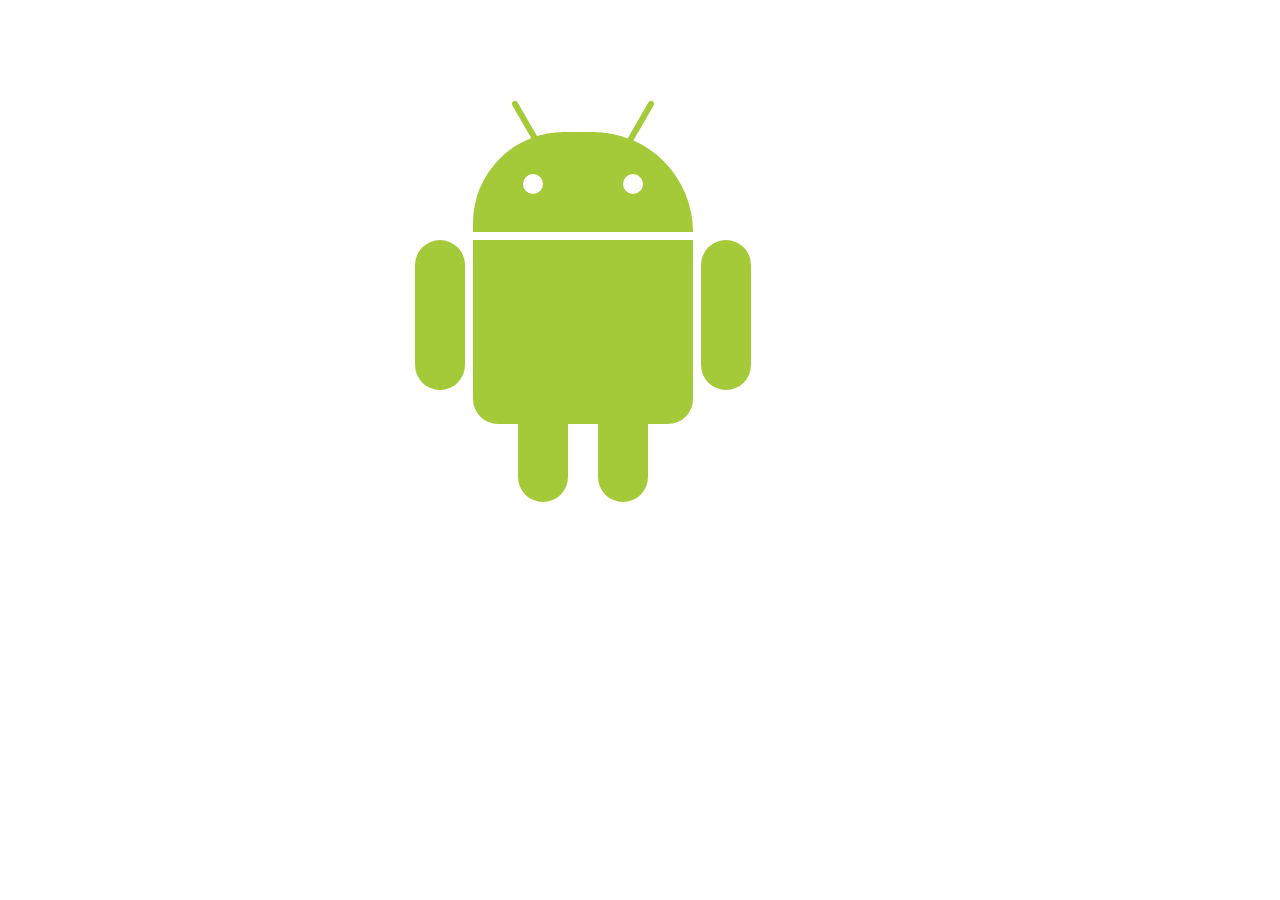
<file: andorid logo/androidlogo.html>
<!DOCTYPE html>
<html>
  <head>
  <link rel="stylesheet" type="text/css" href="style.css">
  </head>
  <body>
    <div class="android">
      <div class="head">
        <div class="l_ant"></div>
        <div class="r_ant"></div>
        <div class="l_eye"></div>
        <div class="r_eye"></div>
      </div>
    <div class="body">
      <div class="l_arm"></div>
      <div class="r_arm"></div>
      <div class="l_leg"></div>
      <div class="r_leg"></div>
    </div>
   </div>
  </body>



</html>
</file>
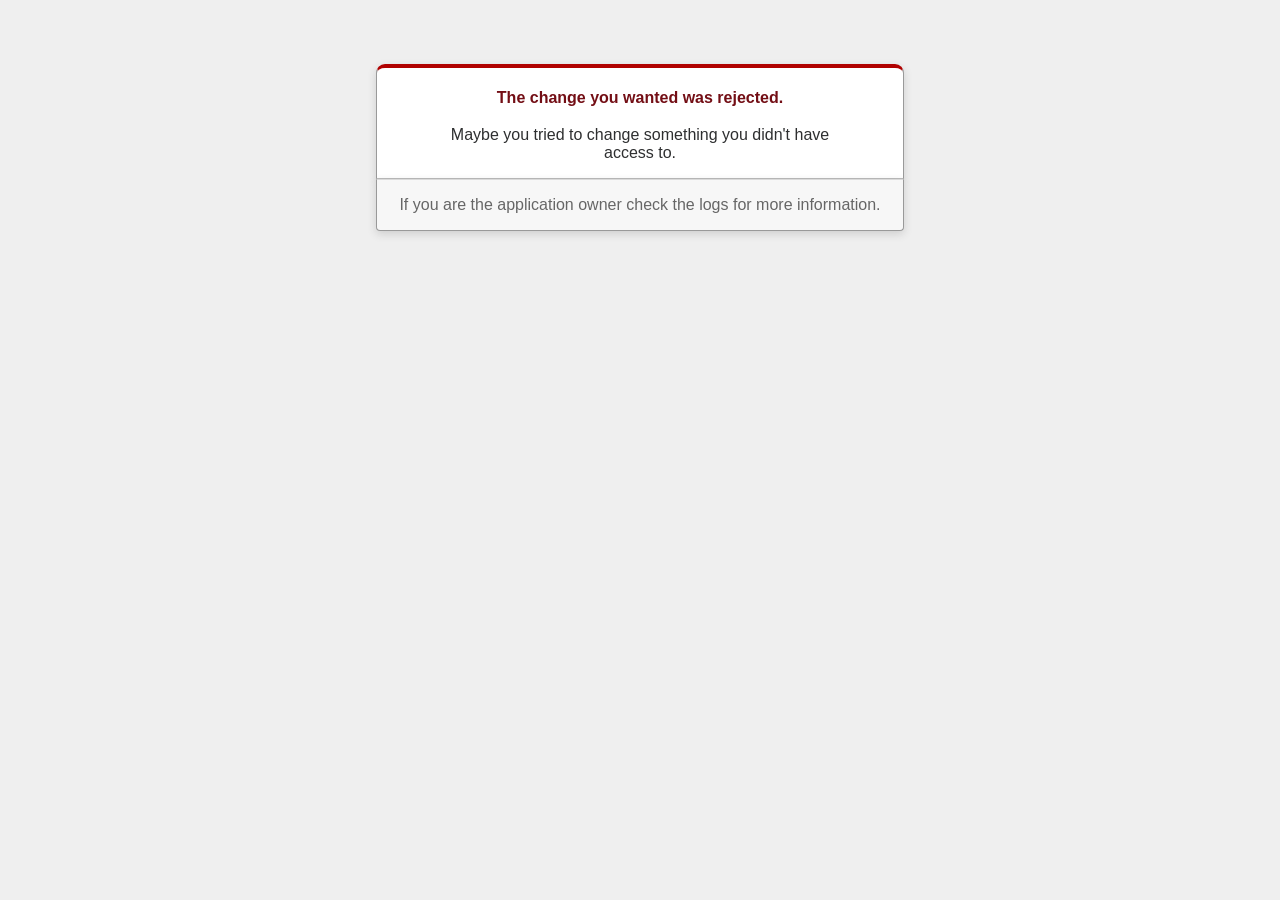
<file: blogger/public/422.html>
<!DOCTYPE html>
<html>
<head>
  <title>The change you wanted was rejected (422)</title>
  <meta name="viewport" content="width=device-width,initial-scale=1">
  <style>
  .rails-default-error-page {
    background-color: #EFEFEF;
    color: #2E2F30;
    text-align: center;
    font-family: arial, sans-serif;
    margin: 0;
  }

  .rails-default-error-page div.dialog {
    width: 95%;
    max-width: 33em;
    margin: 4em auto 0;
  }

  .rails-default-error-page div.dialog > div {
    border: 1px solid #CCC;
    border-right-color: #999;
    border-left-color: #999;
    border-bottom-color: #BBB;
    border-top: #B00100 solid 4px;
    border-top-left-radius: 9px;
    border-top-right-radius: 9px;
    background-color: white;
    padding: 7px 12% 0;
    box-shadow: 0 3px 8px rgba(50, 50, 50, 0.17);
  }

  .rails-default-error-page h1 {
    font-size: 100%;
    color: #730E15;
    line-height: 1.5em;
  }

  .rails-default-error-page div.dialog > p {
    margin: 0 0 1em;
    padding: 1em;
    background-color: #F7F7F7;
    border: 1px solid #CCC;
    border-right-color: #999;
    border-left-color: #999;
    border-bottom-color: #999;
    border-bottom-left-radius: 4px;
    border-bottom-right-radius: 4px;
    border-top-color: #DADADA;
    color: #666;
    box-shadow: 0 3px 8px rgba(50, 50, 50, 0.17);
  }
  </style>
</head>

<body class="rails-default-error-page">
  <!-- This file lives in public/422.html -->
  <div class="dialog">
    <div>
      <h1>The change you wanted was rejected.</h1>
      <p>Maybe you tried to change something you didn't have access to.</p>
    </div>
    <p>If you are the application owner check the logs for more information.</p>
  </div>
</body>
</html>
</file>
<file: etch2/css.css>
#container {
  background: #FFF;
  height: 320px;
  width: 320px;
  margin: 30px auto;
  box-shadow: 3px 3px 3px 3px #808080;
  position: relative;
}
.square {
  background-color: #FFF;
  height: 10px;
  width: 10px;
  float: left;
}
#reset {
  width: 80px;
  height: 40px;
  margin: auto;
  display: block;
  text-shadow: .5px .5px red;
  border-radius: 10px;
}

#color {
  margin: 15px auto;
  display: block;
}
.box {
  height: 45%;
  width: 45%;
  background-color: #FFF;
  display: block;
  margin: 45px auto;
  padding-top: 15px;
  text-shadow: .5px .5px red;
  border-radius: 10px;
}
</file>
<file: learn_ruby-master/assets/style.css>
/* Solarized Palette http://ethanschoonover.com/solarized */
/* Font Stacks http://www.artsiteframework.com/guide/fontstacks.php */
body {
  background-color: white;
  font-family: Optima, Candara, "Trebuchet MS", sans-serif;
  margin: 0px;
  font-size: 15px;
  line-height: 19px; }

a, a:visited {
  color: #268bd2; }

a:hover {
  text-decoration: underline; }

a {
  text-decoration: none; }

.content {
  padding: 0 2em 0 18em;
  min-height: 30em;
  min-width: 20em;
  max-width: 44em;
  margin: 1em auto; }
  .content h1, .content h2, .content h3 {
    font-family: "Lucida Sans", "Lucida Grande", "Lucida Sans Unicode", Verdana, sans-serif;
    margin-left: -1em; }
  .content h1 {
    text-shadow: #999 1px 1px 1px;
    padding: .5em .25em;
    margin-top: 1em; }
  .content h2 {
    margin-top: 1em;
    border-bottom: #268bd2 1px dotted; }
  .content pre {
    overflow-x: auto; }

.header, .footer {
  font-size: 80%;
  padding: .25em;
  background-color: #f2f2f2; }

.header {
  border-bottom: 1px solid #002b36;
  text-align: left; }
  .header h1 {
    color: #800000;
    margin: 0 0 -8px 0;
    padding: 0;
    font: 30px/48px Optima, Candara, "Trebuchet MS", sans-serif;
    letter-spacing: 0; }
  .header h2 {
    margin: 0 0 4px 13px;
    padding: 0;
    font: 10pt Optima, Candara, "Trebuchet MS", sans-serif;
    color: #686868;
    letter-spacing: 0;
    font-variant: small-caps; }
  .header a, .header a:visited {
    color: #800000;
    text-decoration: none; }
  .header a:hover {
    color: #37030B;
    text-decoration: none; }

.footer {
  border-top: 1px solid #002b36;
  text-align: center; }

.nav {
  float: left;
  margin: 1em;
  padding: 0 1em 1em;
  width: 14em;
  font-size: 75%; }

.nav {
  background: -webkit-gradient(linear, left bottom, left top, color-stop(0.15, white), color-stop(0.85, #f2f2f2));
  background: -moz-linear-gradient(center bottom, white 15%, #f2f2f2 85%);
  -moz-border-radius: 10px;
  border-radius: 10px;
  border: 1px solid black; }

.rspec_file > .tests {
  position: relative; }
  .rspec_file > .tests a.raw_file {
    float: right;
    position: absolute;
    right: 0;
    padding: 2px 4px;
    margin: 3px;
    border: 1px solid #666;
    background: #ddd; }

pre {
  font-family: "Lucida Sans Typewriter Regular", "lucida console", monaco, "andale mono", "bitstream vera sans mono", consolas, "DejaVu Sans Mono", Courier, "Courier New", monospace;
  background-color: #e9e9ff;
  padding: .5em 1em;
  border: 1px solid #93a1a1; }

code {
  font-family: "Lucida Sans Typewriter Regular", "lucida console", monaco, "andale mono", "bitstream vera sans mono", consolas, "DejaVu Sans Mono", Courier, "Courier New", monospace;
  background-color: #efefff; }

pre > code {
  background-color: #e9e9ff; }

li > p:nth-child(0) {
  margin: 0; }

ul li ul li {
  margin-top: .1em;
  margin-bottom: 1em; }
</file>
<file: andorid logo/style.css>
div {
  margin: 0;
  padding: 0;
}
div div {background: #A4cA39; position: relative;}

.android{
  height: 404px;
  width: 334px;
  margin: 100px auto;

}
.head {
  width: 220px;
  height: 100px;
  top: 32px;
  border-radius: 100px 110px 0 0;
  -webkit-border-radius: 100px 110px 0 0;
  -moz-border-radius: 100px 110px 0 0;
}
.head:hover {
  -webkit-transform: rotate(-5deg) translate(-4px, -8px);
  transform: rotate(-5deg) translate(-4px, -8px);
  -moz-transform: rotate(-5deg) translate(-4px, -8px);
}

.r_arm:hover {
  -webkit-transform: rotate(-30deg) translate(30px, 0px);
  transform: rotate(-30deg) translate(30px, 0px);
  -moz-transform: rotate(-30deg) translate(30px, 0px);
}

.l_arm:hover {
  -webkit-transform: rotate(15deg) translate(-14px, 0px);
  transform: rotate(15deg) translate(-14px, 0px);
  -moz-transform: rotate(15deg) translate(-14px, 0px);
}
.body:hover {
  .background: #F00;
}

.l_eye, .r_eye  {
  background: #fff;
  width: 20px; height: 20px;
  position: absolute; top: 42px;
  border-radius: 10px;
  -moz-border-radius: 10px;
  -webkit-border-radius: 10px;
}
.l_eye {
  left: 50px;

}
.r_eye {
  right: 50px;
}
.l_ant, .r_ant {
  width: 6px; height: 50px;
  position: absolute; top: -34px;
  border-radius: 3px;
  -webkit-border-radius: 3px;
  -moz-border-radius: 3px;
}

.l_ant {
  left: 50px;
  transform: rotate(-30deg);
  -moz-transform: rotate(-30deg);
  -webkit-transform: rotate(-30deg);
}
.r_ant {
  right: 50px;
  transform: rotate(30deg);
  -moz-transform: rotate(30deg);
  -webkit-transform: rotate(30deg);
}

.body{
  width: 220px; height: 184px;

  top: 40px;
  border-radius: 0 0 25px 25px;
  -webkit-border-radius: 0 0 25px 25px;
  -moz-border-radius: 0 0 25px 25px;
}

.l_arm, .r_arm, .l_leg, .r_leg {
	width: 50px; position: absolute;
	-webkit-transition: all 0.1s ease-in;
}

.l_arm, .r_arm {
	height: 150px;
	border-radius: 25px;
	-moz-border-radius: 25px;
	-webkit-border-radius: 25px;
}


.l_leg, .r_leg {
  height: 80px;
  top: 182px;
  border-radius: 0 0 25px 25px;
  -moz-border-radius: 0 0 25px 25px;
  -webkit-border-radius: 0 0 25px 25px;
}
.l_arm {left: -58px;}
.r_arm {right: -58px;}
.l_leg {left: 45px;}
.r_leg {right: 45px;}
</file>
